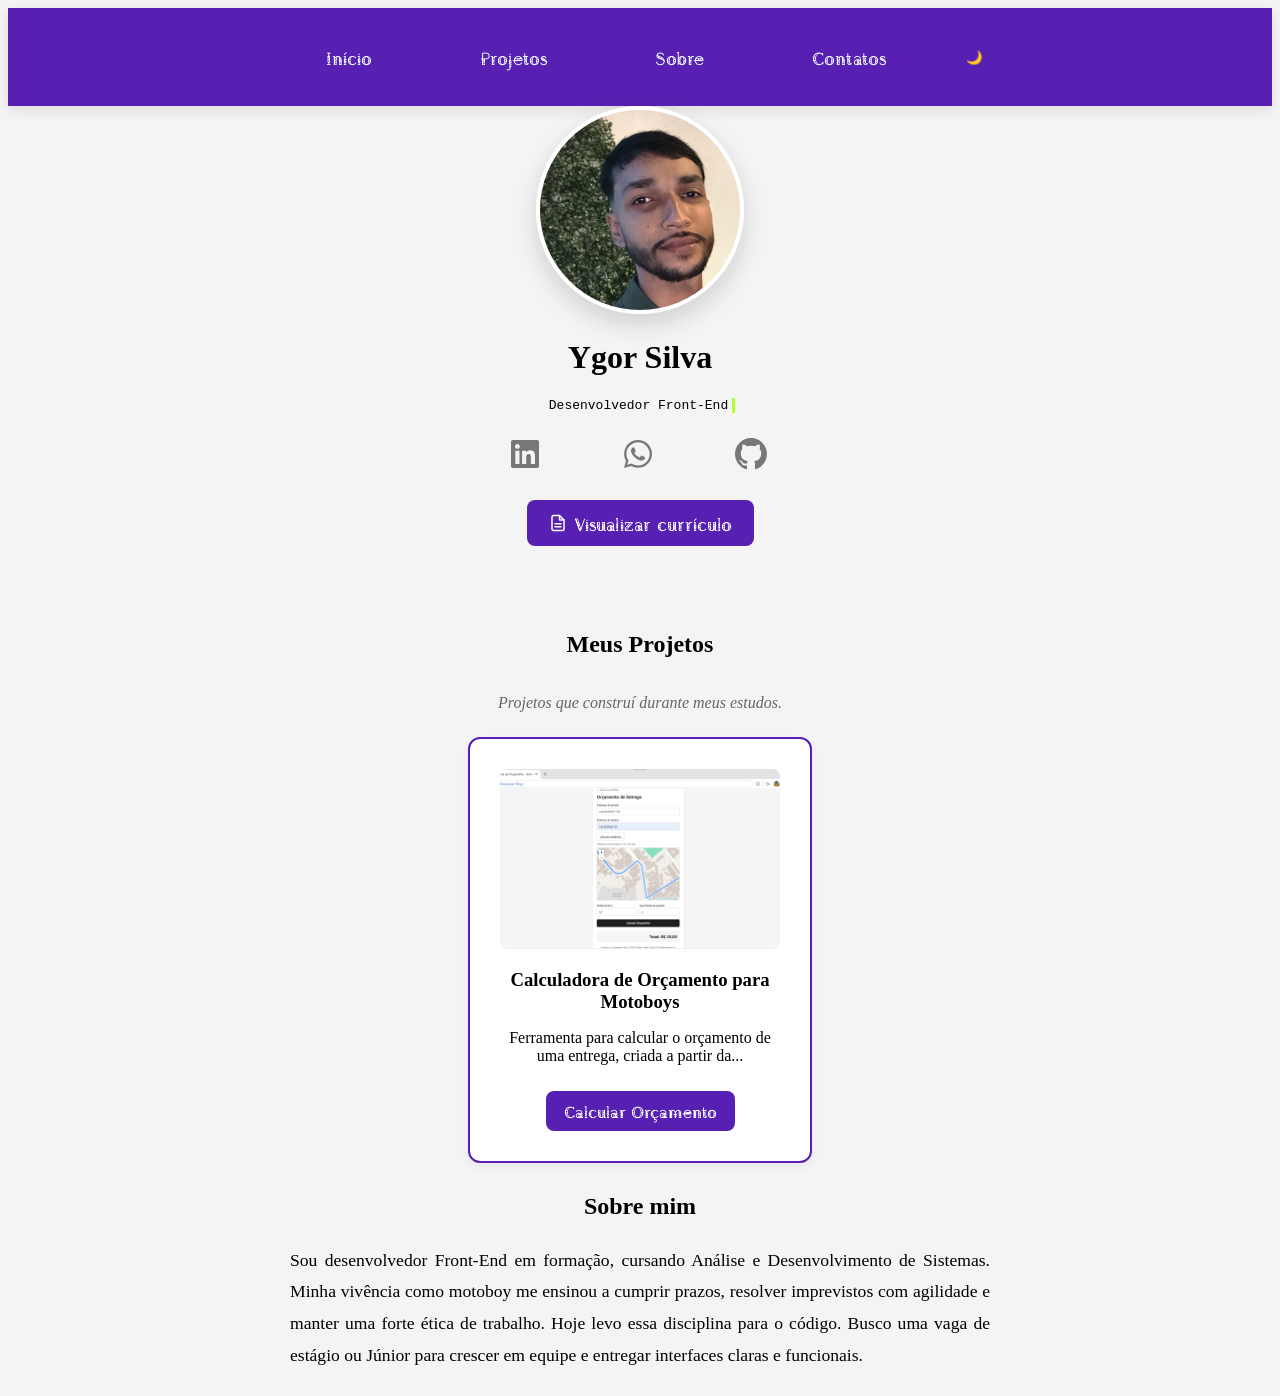
<file: index.html>
<!DOCTYPE html>
<html lang="pt-BR">

<head>
    <meta charset="UTF-8">
    <meta name="viewport" content="width=device-width, initial-scale=1.0">
    <title>Ygor Silva | Desenvolvedor Front-End</title>
    <meta name="description" content="Portfólio de Ygor Silva, desenvolvedor Front-End em formação. Projetos em HTML, CSS e JavaScript e busca por estágio ou vaga Júnior.">

    <!-- Pré-visualização do link (LinkedIn, WhatsApp). Para mostrar uma imagem, adicione og:image com a URL completa. -->
    <meta property="og:type" content="website">
    <meta property="og:title" content="Ygor Silva | Desenvolvedor Front-End">
    <meta property="og:description" content="Desenvolvedor Front-End em formação. Veja meus projetos e entre em contato.">

    <link rel="stylesheet" href="styles.css">
</head>

<body>
    <nav class="navegacao">
        <ul class="menu">
            <li>
                <a href="#inicio" class="menu-link">Início</a>
            </li>
            <li>
                <a href="#projetos" class="menu-link">Projetos</a>
            </li>
            <li>
                <a href="#sobre" class="menu-link">Sobre</a>
            </li>
            <li>
                <a href="#contatos" class="menu-link">Contatos</a>
            </li>
            <li>
                <button type="button" id="botao-tema" class="btn-tema" aria-label="Alternar tema claro e escuro">🌙</button>
            </li>
        </ul>
    </nav>

    <main id="inicio" class="cabeçalho">
        <div>
            <img width="200" src="img/ygor-silva.jpg" alt="Foto de Ygor Silva" class="foto-perfil">
            <h1>Ygor Silva</h1>
            <!-- Se mudar este texto, ajuste a largura/steps() da animação "efeito-digitar" no CSS. -->
            <p class="efeito-digitar">Desenvolvedor Front-End</p>
        </div>

        <!-- Contatos -->
        <div id="contatos" class="contatos-container">
 
    <a href="https://www.linkedin.com/in/ygor-silva-1893a898" target="_blank" rel="noopener noreferrer" class="botao-link linkedin" aria-label="LinkedIn de Ygor Silva">
        <svg xmlns="http://www.w3.org/2000/svg" viewBox="0 0 448 512" width="32" height="32" fill="currentColor" aria-hidden="true">
            <path d="M416 32H31.9C14.3 32 0 46.5 0 64.3v383.4C0 465.5 14.3 480 31.9 480H416c17.6 0 32-14.5 32-32.3V64.3c0-17.8-14.4-32.3-32-32.3zM135.4 416H69V202.2h66.5V416zm-33.2-243c-21.3 0-38.5-17.3-38.5-38.5S80.9 96 102.2 96c21.2 0 38.5 17.3 38.5 38.5 0 21.3-17.2 38.5-38.5 38.5zm282.1 243h-66.4V312c0-24.8-.5-56.7-34.5-56.7-34.6 0-39.9 27-39.9 54.9V416h-66.4V202.2h63.7v29.2h.9c8.9-16.8 30.6-34.5 62.9-34.5 67.2 0 79.7 44.3 79.7 101.9V416z"/>
        </svg>
    </a>
 
    <a href="https://wa.me/5511989698646" target="_blank" rel="noopener noreferrer" class="botao-link whatsapp" aria-label="Conversar no WhatsApp">
        <svg xmlns="http://www.w3.org/2000/svg" viewBox="0 0 448 512" width="32" height="32" fill="currentColor" aria-hidden="true">
            <path d="M380.9 97.1C339 55.1 283.2 32 223.9 32c-122.4 0-222 99.6-222 222 0 39.1 10.2 77.3 29.6 111L0 480l117.7-30.9c32.4 17.7 68.9 27 106.1 27h.1c122.3 0 224.1-99.6 224.1-222 0-59.3-25.2-115-67.1-157zm-157 341.6c-33.2 0-65.7-8.9-94-25.7l-6.7-4-69.8 18.3L72 359.2l-4.4-7c-18.5-29.4-28.2-63.3-28.2-98.2 0-101.7 82.8-184.5 184.6-184.5 49.3 0 95.6 19.2 130.4 54.1 34.8 34.9 56.2 81.2 56.1 130.5 0 101.8-84.9 184.6-186.6 184.6zm101.2-138.2c-5.5-2.8-32.8-16.2-37.9-18-5.1-1.9-8.8-2.8-12.5 2.8-3.7 5.6-14.3 18-17.6 21.8-3.2 3.7-6.5 4.2-12 1.4-32.6-16.3-54-29.1-75.5-66-5.7-9.8 5.7-9.1 16.3-30.3 1.8-3.7.9-6.9-.5-9.7-1.4-2.8-12.5-30.1-17.1-41.2-4.5-10.8-9.1-9.3-12.5-9.5-3.2-.2-6.9-.2-10.6-.2-3.7 0-9.7 1.4-14.8 6.9-5.1 5.6-19.4 19-19.4 46.3 0 27.3 19.9 53.7 22.6 57.4 2.8 3.7 39.1 59.7 94.8 83.8 35.2 15.2 49 16.5 66.6 13.9 10.7-1.6 32.8-13.4 37.4-26.4 4.6-13 4.6-24.1 3.2-26.4-1.3-2.5-5-3.9-10.5-6.6z"/>
        </svg>
    </a>
 
    <a href="https://github.com/ygor-silvaaa" target="_blank" rel="noopener noreferrer" class="botao-link github" aria-label="GitHub de Ygor Silva">
        <svg xmlns="http://www.w3.org/2000/svg" viewBox="0 0 16 16" width="32" height="32" fill="currentColor" aria-hidden="true">
            <path d="M8 0C3.58 0 0 3.58 0 8c0 3.54 2.29 6.53 5.47 7.59.4.07.55-.17.55-.38 0-.19-.01-.82-.01-1.49-2.01.37-2.53-.49-2.69-.94-.09-.23-.48-.94-.82-1.13-.28-.15-.68-.52-.01-.53.63-.01 1.08.58 1.23.82.72 1.21 1.87.87 2.33.66.07-.52.28-.87.51-1.07-1.78-.2-3.64-.89-3.64-3.95 0-.87.31-1.59.82-2.15-.08-.2-.36-1.02.08-2.12 0 0 .67-.21 2.2.82.64-.18 1.32-.27 2-.27.68 0 1.36.09 2 .27 1.53-1.04 2.2-.82 2.2-.82.44 1.1.16 1.92.08 2.12.51.56.82 1.27.82 2.15 0 3.07-1.87 3.75-3.65 3.95.29.25.54.73.54 1.48 0 1.07-.01 1.93-.01 2.2 0 .21.15.46.55.38A8.013 8.013 0 0016 8c0-4.42-3.58-8-8-8z"/>
        </svg>
    </a>
    </div>
    </div> <!-- aqui termina o bloco de contatos -->
    <!--Secao do Botao do Curriculo-->
    <div class="curriculo-container">
    <a href="Projetos/curriculo-ygor-silva (1).pdf" target="_blank" rel="noopener noreferrer" class="botao-curriculo">
        <svg xmlns="http://www.w3.org/2000/svg" viewBox="0 0 24 24" width="18" height="18" fill="none" stroke="currentColor" stroke-width="2" stroke-linecap="round" stroke-linejoin="round" aria-hidden="true">
            <path d="M14 2H6a2 2 0 0 0-2 2v16a2 2 0 0 0 2 2h12a2 2 0 0 0 2-2V8z"/>
            <path d="M14 2v6h6"/>
            <path d="M8 13h8M8 17h8"/>
        </svg>
        Visualizar currículo
     </a>
     </div>
        <!-- Projetos -->
        <!-- Projetos -->
        <section id="projetos" class="secao-projetos">
            <h2>Meus Projetos</h2>
            <p class="subtitulo-projetos">Projetos que construí durante meus estudos.</p>
           <div class="projetos-grid">
            <div class="projeto-card">
                <div class="projeto-imagem-container">
                    <img src="calculadora-mockup.png" alt="Mockup da Calculadora" class="projeto-imagem">
                </div>
                <h3>Calculadora de Orçamento para Motoboys</h3>
                <p>Ferramenta para calcular o orçamento de uma entrega, criada a partir da...</p>
                <a href="./orcamento-motoboy/index.html" class="link-projeto">Calcular Orçamento</a>
            </div>
        </div>
        </section>

        <!-- Sobre mim -->
        <section id="sobre">
            <div class="sobre-caixa">
                <h2>Sobre mim</h2>
                <p class="sobre">Sou desenvolvedor Front-End em formação, cursando Análise e Desenvolvimento de Sistemas. Minha vivência como motoboy me ensinou a cumprir prazos, resolver imprevistos com agilidade e manter uma forte ética de trabalho. Hoje levo essa disciplina para o código. Busco uma vaga de estágio ou Júnior para crescer em equipe e entregar interfaces claras e funcionais.</p>
            </div>
        </section>
    </main>

    <script src="script.js"></script>
</body>

</html>
</file>
<file: styles.css>
@import url('https://fonts.googleapis.com/css2?family=Agu+Display&display=swap');

.menu {
    display: flex;
    gap: 2.5rem;
    align-items: center;
    list-style: none;
    padding: 0;
 }

.navegacao {
    min-width: 100%;
    display: flex;
    justify-content: center;
    align-items: center;
    background-color: rgb(88, 32, 178);
    padding: 20px 0;
    box-shadow: 0 4px 12px rgba(0, 0, 0, 0.1);
     }
a { 
    font-family: "Agu Display", serif;
    text-decoration: none;
    color: black;
    padding: 10px 24px;
    margin: 0 10px;
    font-size: 1.1rem;
    border-radius: 8px;
    transition: all 0.3s;
 }
 a:hover {
    background-color: rgba(255, 255, 255, 0.15);
    transform: translateY(-2px);
 }
#inicio {
    margin: auto;
    text-align: center;
 }
html {
    scroll-behavior: smooth;
}
.menu-link {
    position: relative;
    text-decoration: none;
    color:aliceblue;
    font-weight: 500;
}
.menu-link::after {
    content:'';
    height: 2px;
    width: 100%;
    position: absolute;
    bottom: 0;
    left: 0;
   }
.foto-perfil {
    width: 200px;
    height: 200px;
    border-radius: 50% !important; /* Força a foto a ficar 100% redonda */
    object-fit: cover;             /* Corta a imagem para caber no quadrado de 200x200 */
    object-position: center top;   /* Foca no topo/centro da imagem, onde está o seu rosto */
    border: 4px solid #ffffff;     /* Borda branca ao redor */
    box-shadow: 0px 10px 25px rgba(0, 0, 0, 0.15); /* Sombra elegante */
    transition: transform 0.3s ease;
}

.foto-perfil:hover {
    transform: scale(1.05);        /* Efeito de zoom ao passar o mouse */
}
 body  {
    background-color: #f4f4f4;
    transition: background-color 0.3s ease; /*adicione esta linha */
 }
 body.dark-mode {
     background-color: #121212;
     color: #ffffff;
 }

  /* Garante que os textos das seçoes tambem fiquem brancos */
  body.dark-mode .sobre,
  body.dark-mode h1,
  body.dark-mode h2,
  body.dark-mode p {
    color: #ffffff;
  }
 .sobre {
    max-width: 700px;
    margin: 25px auto;
    line-height: 1.8;
    font-size: 1.1rem;
    text-align: justify;
 }
 a:hover {
    color: #ffdf00;
    transition: color 0.3s;
 }
 /* --- ESTILO DA SEÇÃO DE PROJETOS --- */
.secao-projetos {
    width: 100%;
    display: flex;
    flex-direction: column;
    align-items: center;    /* Centraliza o título "Meus Projetos" */
    margin-top: 50px;
    margin-bottom: 30px;
}

.subtitulo-projetos {
    font-style: italic;
    color: #666;
    margin-bottom: 25px;
    text-align: center;
}

/* --- ESSA REGRA CRIA A GRADE LADO A LADO --- */
.projetos-grid {
    display: flex;
    flex-direction: row;    /* Força os cards a ficarem na horizontal */
    gap: 20px;              /* Dá um espaço entre o Card 1 e o Card 2 */
    justify-content: center;
    width: 100%;
    flex-wrap: wrap;        /* Se a tela for de celular, eles quebram linha sozinhos */
}

/* --- DESIGN DOS CARDS EM BRANCO --- */
.projeto-card.vazio {
    background-color: var(--bg-card);
    border: 2px dashed #b5b5b5; /* Cria a bordinha pontilhada estilosa */
    border-radius: 12px;        /* Deixa os cantos do card arredondados */
    padding: 30px;
    width: 250px;
    text-align: center;
    color: var(--text-color);
    box-shadow: 0px 4px 10px rgba(0, 0, 0, 0.05); /* Sombra bem de leve */
}
.projeto-card {
    border: 2px dashed #b5b5b5;
    border-radius: 12px;
}
.link-projeto {
background-color: var(--bg-card);
color: var(--text-color);
}
.icone-card {
    font-size: 2.2rem;
    margin-bottom: 12px;
}
/* Criando a classe que estava faltando */
.botao-link {
    color: #777;
    text-decoration: none;
    font-weight: bold;
    margin-right: 15px;
}
/* Garante que o efeito de passar o mouse continue funcionando */
.botao-link:hover  {
color: #adff2f;
}
.botao-link i {
    font-size: 2rem;
    display: inline-block;
    transition: transform 0.2s ease;
    }
    .botao-link:hover i {
        transform: scale(1.1);
    }
   .efeito-digitar {
  font-family: monospace;          /* Fonte estilo código */
  border-right: 3px solid #adff2f;    /* Espessura do cursor piscando verde */
  white-space: nowrap;             /* Impede o texto de pular linha */
  overflow: hidden;                /* Esconde as letras para o efeito funcionar */
  display: block;                  /* Garante que ocupe sua própria linha */
  margin: 15px auto;               /* Centraliza perfeitamente no meio da tela */
  
  /* AJUSTE DO BUG: Definindo o tamanho exato para os passos funcionarem */
  width: 24ch;                     /* Medida exata baseada nos 23 caracteres do texto */
  
  /* Animação configurada com os passos certos */
  animation: digitar-letras 4s steps(24) infinite alternate, piscar-cursor 0.5s step-end infinite;
}

/* Animação que abre a largura da caixa de 0 até o tamanho total da frase */
@keyframes digitar-letras {
  from { width: 0; }
  to { width: 24ch; }
}

/* Animação do cursor piscando no final da frase */
@keyframes piscar-cursor {
  from, to { border-color: transparent; }
  50% { border-color: #adff2f; }
}
/* Animacao que faz o texto aparecer letra por letra */
@keyframes digitar {
    from {width: 0;}
}
/* Animacao que faz o cursor piscar */
@keyframes piscar {
    from, to { border-color: transparent;}
    50% { border-color: #adff2f;}
}
button {
    background-color: transparent;
    border: none;
    outline: none;
    box-shadow: none;
    cursor: pointer;
    }
    /* ----- Contatos: ícones lado a lado e centralizados ----- */
.contatos-container {
    display: flex;
    justify-content: center;
    align-items: center;
    flex-wrap: wrap;      /* no celular, quebra linha se faltar espaço */
    gap: 0.5rem;
}
/* O GitHub usa o mesmo estilo cinza dos outros ícones (.botao-link).
   Não precisa de regra própria. */
 
 
/* ----- Card do projeto (agora com espaçamento e fundo) ----- */
.projeto-card {
    width: 280px;
    padding: 30px;
    text-align: center;
    background-color: #ffffff;
    border: 2px solid rgb(88, 32, 178);
    border-radius: 12px;
    box-shadow: 0px 4px 10px rgba(0, 0, 0, 0.05);
}
 
.projeto-card h3 {
    margin: 0 0 10px;
}
 
/* Botões do card: roxo, igual ao menu */
.link-projeto {
    display: inline-block;
    margin: 10px 5px 0;
    padding: 8px 18px;
    font-size: 1rem;
    background-color: rgb(88, 32, 178);
    color: #ffffff;
}
 
/* Sobrescreve o a:hover global, que deixava o botão quase transparente */
.link-projeto:hover {
    background-color: rgb(112, 56, 205);
    color: #ffffff;
}
 
 
/* ----- Habilidades ----- */
.secao-habilidades {
    max-width: 900px;
    margin: 50px auto 30px;
    padding: 0 1rem;
    text-align: center;
}
 
.habilidades-grupos {
    display: flex;
    flex-wrap: wrap;
    justify-content: center;
    gap: 20px;
    margin-top: 20px;
}
 
.habilidades-grupo {
    width: 250px;
    padding: 24px;
    background-color: #ffffff;
    border: 2px solid rgb(88, 32, 178);
    border-radius: 12px;
    box-shadow: 0px 4px 10px rgba(0, 0, 0, 0.05);
}
 
.habilidades-grupo h3 {
    margin: 0 0 12px;
}
 
.habilidades-lista {
    list-style: none;
    margin: 0;
    padding: 0;
    display: flex;
    flex-wrap: wrap;
    justify-content: center;
    gap: 8px;
}
 
.habilidades-lista li {
    padding: 6px 14px;
    border-radius: 999px;
    background-color: rgba(88, 32, 178, 0.1);
    color: rgb(88, 32, 178);
    font-size: 0.9rem;
    font-weight: 600;
}
 
 
/* ----- Modo escuro (o seu CSS só deixava h1, h2 e p brancos) ----- */
body.dark-mode h3 {
    color: #ffffff;
}
 
body.dark-mode .subtitulo-projetos {
    color: #bbbbbb;
}
 
body.dark-mode .projeto-card,
body.dark-mode .habilidades-grupo {
    background-color: #1e1e1e;
}
 
body.dark-mode .habilidades-lista li {
    background-color: rgba(173, 255, 47, 0.12);
    color: #adff2f;
}
.botao-curriculo {
    display: inline-block;
    margin: 15px 0;
    padding: 10px 22px;
    background-color: rgb(88, 32, 178);
    color: #ffffff;
    font-weight: 600;
    border-radius: 8px;
}

.botao-curriculo:hover {
    background-color: rgb(112, 56, 205);
    color: #ffffff;
}
.curriculo-container {
    display: flex;
    justify-content: center;
    width: 100%;
    flex-basis: 100%;   /* garante uma linha só para o botão */
}

.botao-curriculo {
    display: inline-flex;
    align-items: center;
    gap: 8px;
    margin: 15px 0;
    padding: 10px 22px;
    background-color: rgb(88, 32, 178);
    color: #ffffff;
    font-weight: 600;
    border-radius: 8px;
}
    /* Container que delimita a área da imagem dentro do card */
.projeto-imagem-container {
    width: 100%;
    height: 180px; /* Altura ideal para o mockup aparecer bem */
    overflow: hidden; /* Corta o que passar dos limites dos cantos */
    border-radius: 8px; /* Cantos arredondados combinando com o card */
    margin-bottom: 20px; /* Espaçamento entre a imagem e o título h3 */
    background-color: #f4f4f9; /* Fundo suave caso a imagem demore a carregar */
    display: flex;
    align-items: center;
    justify-content: center;
}

/* Controla o comportamento e a suavidade do efeito na imagem */
.projeto-imagem {
    width: 100%;
    height: 100%;
    object-fit: cover; /* Volta para o cover para preencher o espaço lateral */
    object-position: center 20%; /* 👈 Isso faz o foco subir, mostrando mais a tela do notebook e cortando o teclado embaixo */
    transition: transform 0.3s ease; /* Transição suave do efeito de zoom */
}

/* Efeito interativo: Dá um leve zoom na imagem quando passa o mouse no card */
.projeto-card:hover .projeto-imagem {
    transform: scale(1.05);
}
/* Linha da parada: letra + CEP + número + remover, lado a lado */
.parada-linha {
    display: flex;
    align-items: center;
    gap: 8px;
}

.parada-linha .stop-cep,
.parada-linha .stop-number {
    flex: 1 1 0;
    min-width: 0;
}

.parada-linha button {
    flex-shrink: 0;
    width: auto;
    padding: 6px 10px;
}

/* Bolinha com a letra da parada (formulário) */
.parada .parada-letra {
    display: flex;
    align-items: center;
    justify-content: center;
    flex-shrink: 0;
    width: 32px;
    height: 32px;
    border-radius: 50%;
    background: #2563eb;
    color: #fff;
    font-size: 16px;
    font-weight: 700;
}

/* Marcador redondo com a letra (mapa) */
.marcador-letra span {
    display: flex;
    align-items: center;
    justify-content: center;
    width: 30px;
    height: 30px;
    border-radius: 50%;
    background: #2563eb;
    color: #fff;
    font-weight: 700;
    border: 2px solid #fff;
    box-shadow: 0 1px 4px rgba(0, 0, 0, 0.4);
}
</file>
